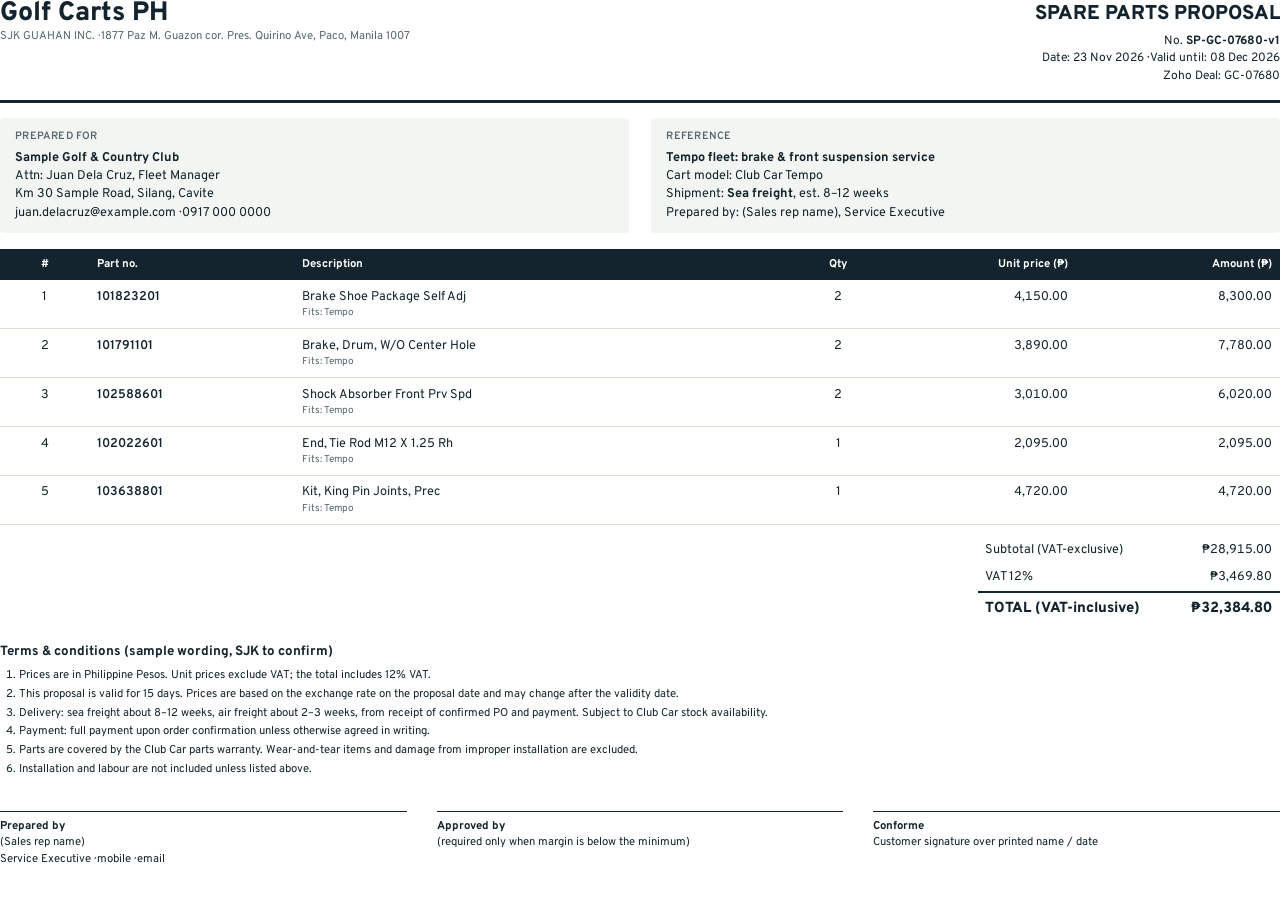
<file: files/SJK Parts Quoting Tool - Developer Handoff/SJK-Parts-Quoting-Tool-Handoff/proposal/proposal_template_example.html>
<!DOCTYPE html><html><head><meta charset="utf-8"><link href="https://fonts.googleapis.com/css2?family=Overpass:wght@400;600;800&display=swap" rel="stylesheet"><style>
@page{size:A4;margin:14mm 15mm 16mm}*{box-sizing:border-box}body{font:9.5pt/1.45 Overpass,system-ui,sans-serif;color:#13242e;margin:0}
.sample{background:#fde9f3;color:#a00f5e;font-size:8pt;font-weight:600;padding:2mm 3mm;border-radius:3px;margin-bottom:4mm}
.hd{display:flex;justify-content:space-between;align-items:flex-start;border-bottom:3px solid #13242e;padding-bottom:4mm}
.brand b{display:block;font-size:20pt;font-weight:800;line-height:1}.brand span{font-size:8.5pt;color:#56676f}
.doc{text-align:right}.doc h1{font-size:15pt;margin:0 0 1mm;font-weight:800;white-space:nowrap}.doc div{font-size:9pt}
.meta{display:grid;grid-template-columns:1fr 1fr;gap:6mm;margin:4mm 0}
.box{background:#f2f5f2;border-radius:4px;padding:3mm 4mm}.box h3{font-size:8pt;color:#56676f;margin:0 0 1mm;font-weight:600;letter-spacing:.02em}
.box p{margin:0}
table{width:100%;border-collapse:collapse;margin-top:2mm}th{background:#13242e;color:#fff;font-size:8.5pt;text-align:left;padding:2mm}
td{padding:2mm;border-bottom:1px solid #dcdfd2;vertical-align:top}.c{text-align:center}.n{text-align:right;white-space:nowrap;font-variant-numeric:tabular-nums}
.pn{font-weight:600;white-space:nowrap}.fit{font-size:7.5pt;color:#56676f}
.tot{width:80mm;margin:3mm 0 0 auto}.tot td{border:0;padding:1.2mm 2mm}.tot tr.g td{border-top:2px solid #13242e;font-weight:800;font-size:11pt}
.ship{margin-top:4mm}
h4{font-size:10pt;margin:5mm 0 1.5mm}ol{margin:0;padding-left:5mm;font-size:8.5pt}li{margin:.6mm 0}
.sig{display:grid;grid-template-columns:1fr 1fr 1fr;gap:8mm;margin-top:9mm;font-size:8.5pt;page-break-inside:avoid}.sig div{border-top:1px solid #13242e;padding-top:1.5mm}.sig b{display:block}
.ft{position:fixed;bottom:-8mm;left:0;right:0;font-size:7.5pt;color:#56676f;display:flex;justify-content:space-between}
</style></head><body>

<div class="hd"><div class="brand"><b>Golf Carts PH</b><span>SJK GUAHAN INC. · 1877 Paz M. Guazon cor. Pres. Quirino Ave, Paco, Manila 1007</span></div>
<div class="doc"><h1>SPARE PARTS PROPOSAL</h1><div>No. <b>SP-GC-07680-v1</b></div><div>Date: 23 Nov 2026 · Valid until: 08 Dec 2026</div><div>Zoho Deal: GC-07680</div></div></div>
<div class="meta"><div class="box"><h3>PREPARED FOR</h3><p><b>Sample Golf &amp; Country Club</b><br>Attn: Juan Dela Cruz, Fleet Manager<br>Km 30 Sample Road, Silang, Cavite<br>juan.delacruz@example.com · 0917 000 0000</p></div>
<div class="box"><h3>REFERENCE</h3><p><b>Tempo fleet: brake &amp; front suspension service</b><br>Cart model: Club Car Tempo<br>Shipment: <b>Sea freight</b>, est. 8–12 weeks<br>Prepared by: (Sales rep name), Service Executive</p></div></div>
<table><thead><tr><th class="c" style="width:7%">#</th><th style="width:16%">Part no.</th><th>Description</th><th class="c" style="width:7%">Qty</th><th class="n" style="width:15%">Unit price (₱)</th><th class="n" style="width:16%">Amount (₱)</th></tr></thead><tbody><tr><td class="c">1</td><td class="pn">101823201</td><td>Brake Shoe Package Self Adj<div class="fit">Fits: Tempo</div></td><td class="c">2</td><td class="n">4,150.00</td><td class="n">8,300.00</td></tr><tr><td class="c">2</td><td class="pn">101791101</td><td>Brake, Drum, W/O Center Hole<div class="fit">Fits: Tempo</div></td><td class="c">2</td><td class="n">3,890.00</td><td class="n">7,780.00</td></tr><tr><td class="c">3</td><td class="pn">102588601</td><td>Shock Absorber Front Prv Spd<div class="fit">Fits: Tempo</div></td><td class="c">2</td><td class="n">3,010.00</td><td class="n">6,020.00</td></tr><tr><td class="c">4</td><td class="pn">102022601</td><td>End, Tie Rod M12 X 1.25 Rh<div class="fit">Fits: Tempo</div></td><td class="c">1</td><td class="n">2,095.00</td><td class="n">2,095.00</td></tr><tr><td class="c">5</td><td class="pn">103638801</td><td>Kit, King Pin Joints, Prec<div class="fit">Fits: Tempo</div></td><td class="c">1</td><td class="n">4,720.00</td><td class="n">4,720.00</td></tr></tbody></table>
<table class="tot"><tr><td>Subtotal (VAT-exclusive)</td><td class="n">₱28,915.00</td></tr><tr><td>VAT 12%</td><td class="n">₱3,469.80</td></tr><tr class="g"><td>TOTAL (VAT-inclusive)</td><td class="n">₱32,384.80</td></tr></table>
<h4>Terms &amp; conditions (sample wording, SJK to confirm)</h4>
<ol><li>Prices are in Philippine Pesos. Unit prices exclude VAT; the total includes 12% VAT.</li>
<li>This proposal is valid for 15 days. Prices are based on the exchange rate on the proposal date and may change after the validity date.</li>
<li>Delivery: sea freight about 8–12 weeks, air freight about 2–3 weeks, from receipt of confirmed PO and payment. Subject to Club Car stock availability.</li>
<li>Payment: full payment upon order confirmation unless otherwise agreed in writing.</li>
<li>Parts are covered by the Club Car parts warranty. Wear-and-tear items and damage from improper installation are excluded.</li>
<li>Installation and labour are not included unless listed above.</li></ol>
<div class="sig"><div><b>Prepared by</b>(Sales rep name)<br>Service Executive · mobile · email</div><div><b>Approved by</b>(required only when margin is below the minimum)</div><div><b>Conforme</b>Customer signature over printed name / date</div></div>
</body></html>
</file>
